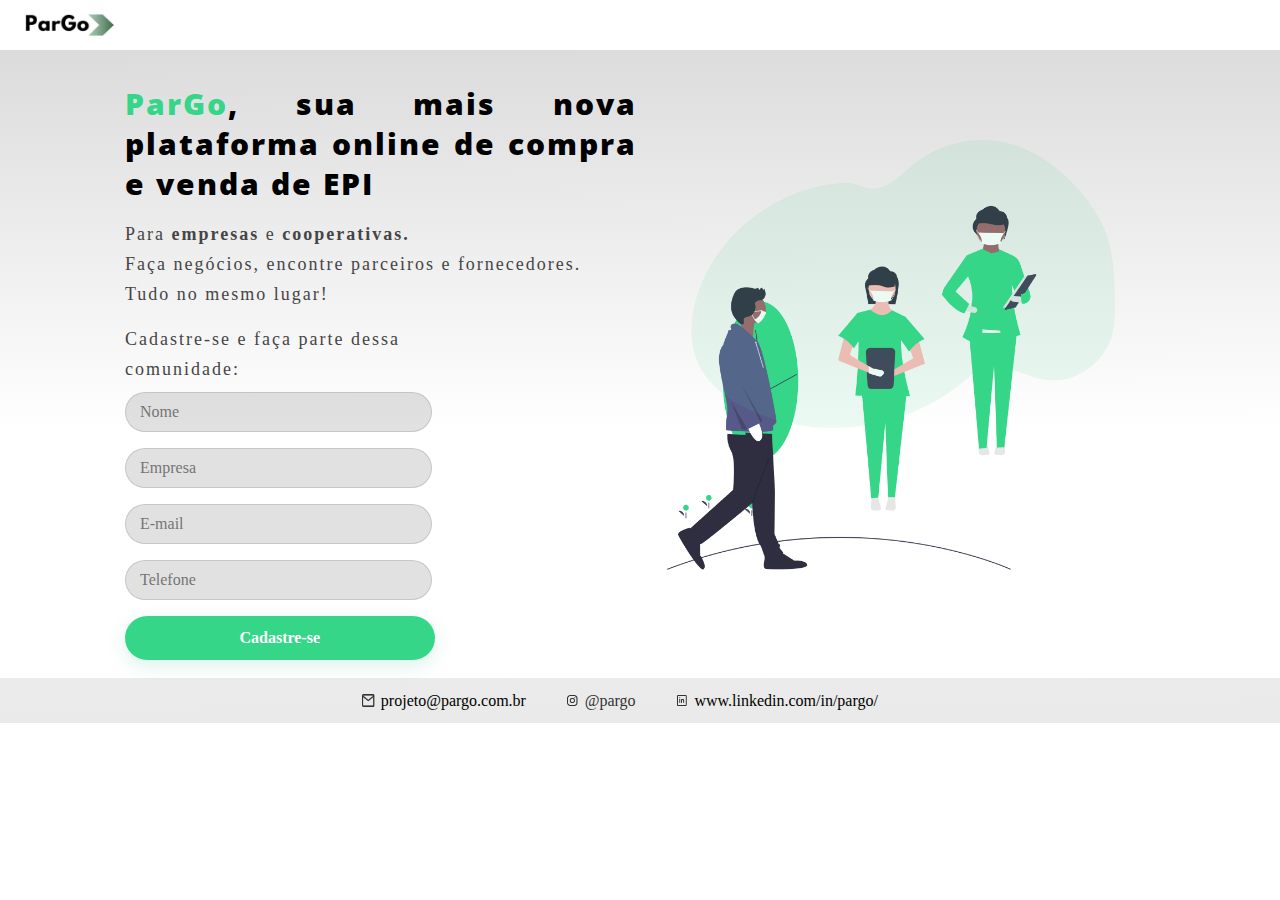
<file: index.html>
<!DOCTYPE html>
<html lang="pt-BR">
<head>
    <meta charset="UTF-8">
    <meta name="viewport" content="width=device-width, initial-scale=1.0">
    <link rel="stylesheet" type="text/css" href="./css/reset.css">
    <link rel="stylesheet" type="text/css" href="./css/index.css">
    <title>ParGO</title>
</head>
<body>
    <header>
        <div class="titlePage">
            <img src="./img/logo.png" alt="Logo ParGO">
        </div>
    </header>
    <main>    
        <div class="colunmLeft">
            <h1><strong><span>ParGo</span>, sua mais nova plataforma online de compra e venda de EPI</strong></h1>
            <div>
                <p>
                    Para <strong>empresas</strong> e <strong>cooperativas.</strong><br>
                    Faça negócios, encontre parceiros e fornecedores.<br>
                    Tudo no mesmo lugar!
                </p>
                <p>
                    Cadastre-se e faça parte dessa comunidade:
                </p>
                <form method="post">
                    <input type="text" class="fieldForm" placeholder="Nome">
                    <input type="text" class="fieldForm" placeholder="Empresa">
                    <input type="email" class="fieldForm" placeholder="E-mail">
                    <input type="text" class="fieldForm" placeholder="Telefone">
                    <a class="registerForm" href="./thankyou.html">Cadastre-se</a>
                </form>
            </div>
        </div>
        <div class="colunmRight">
            <img src="./img/home.png" alt="Profissionais da saúde">
        </div>
    </main>
    <footer class="redeSocial">
        <img src="./img/mail_outline_24px.png" alt="Ícone email">
        <a href="www.projeto@pargo.com.br">
            <p>projeto@pargo.com.br</p>
        </a>
        <img src="./img/instagram.png" alt="Ícone instagram">
        <a href="www.@pargo"></a>
            <p>@pargo</p>
        </a>
        <img src="./img/linkedin.png" alt="Ícone linkedin">
        <a href="www.linkedin.com/in/pargo">
            <p>www.linkedin.com/in/pargo/</p>
        </a>
    </footer>
</body>
</html>
</file>
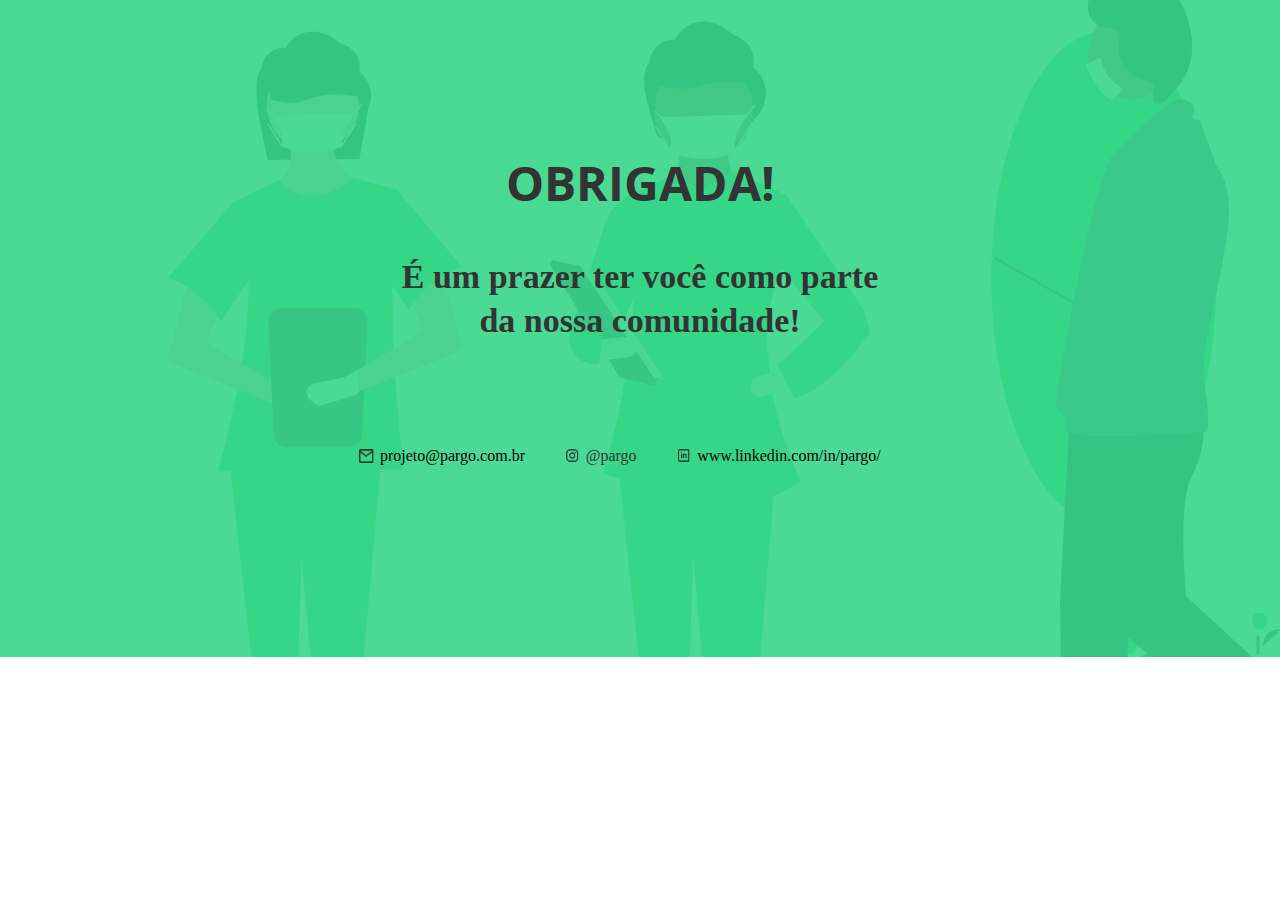
<file: thankyou.html>
<!DOCTYPE html>
<html lang="pt-BR">
<head>
    <meta charset="UTF-8">
    <meta name="viewport" content="width=device-width, initial-scale=1.0">
    <link rel="stylesheet" type="text/css" href="./css/reset.css">
    <link rel="stylesheet" type="text/css" href="./css/tankyou.css">
    <title>ParGO</title>
</head>
<body>
    <section class="fundoThankyou">    
        <div class="tankyou">
            <div class="textThankyou">
                <p>OBRIGADA!</p>
                <p>É um prazer ter você como parte da nossa comunidade!</p>
            </div>
            <div class="redeSocial fundoRedeSocial">
                <img src="./img/mail_outline_24px.png" alt="Ícone email">
                <a href="www.projeto@pargo.com.br">
                    <p>projeto@pargo.com.br</p>
                </a>
                <img src="./img/instagram.png" alt="Ícone instagram">
                <a href="www.@pargo"></a>
                    <p>@pargo</p>
                </a>
                <img src="./img/linkedin.png" alt="Ícone linkedin">
                <a href="www.linkedin.com/in/pargo">
                    <p>www.linkedin.com/in/pargo/</p>
                </a>
            </div>
        </div>
    </section>
</body>
</html>
</file>
<file: css/index.css>
@import url('https://fonts.googleapis.com/css2?family=Open+Sans&display=swap');
@import url('https://fonts.googleapis.com/css2?family=Arimo&display=swap');

.titlePage{
    min-height: 50px;
    background: #fff;
    display: flex;
    align-items: center;
}
.titlePage img{
    width: 13%;
}
main{
    background: linear-gradient(359.77deg, rgba(255, 255, 255, 0.96) 38.54%, rgb(51, 51, 51) 392.87%);
    display: flex;
    justify-content: space-around;

}
.colunmLeft{
    width: 40%;
    padding-top: 34px;
    padding-left: 60px;
}
.colunmLeft h1{
    font-family: 'Open Sans', sans-serif;
    font-size: 30px;
    line-height: 40px;
    letter-spacing: 2px;
    align-items: center;
    text-align: justify;
}
.colunmLeft h1 span{
    color: #36D689;
}
.colunmLeft p{
    width: 75%;
    padding-top: 15px;
    font-family: 'Assistant';
    font-size: 18px;
    letter-spacing: 2px;
    line-height: 30px;
    align-items: center;
    color: #454545;
}
.colunmLeft p:nth-child(1){
    width: 92%;
}
.colunmRight{
    width: 35%;
    padding-top: 90px;
    
}
.colunmRight img{
    margin-left: -100px;
}
form{
    display: flex;
    flex-direction: column;
}
form input{
    width: 60%;
    padding: 10px 14px;
    margin: 8px 0px;
    background: rgba(51, 51, 51, 0.15);
    border: 1px solid rgba(51, 51, 51, 0.15);
    box-sizing: border-box;
    border-radius: 42px;
    font-family: 'Assistant';
    font-size: 16px;
}
.registerForm{
    width: 55%;
    box-shadow: 0px 6px 20px rgba(15, 169, 123, 0.15);
    background: #36D689;
    border-radius: 29px;
    color: #fff;
    font-family: Assistant;
    font-style: normal;
    font-weight: bold;
    font-size: 16px;
    padding: 14px;
    align-items: center;
    transition: 1s;
    margin: 8px 0px;
    text-align: center;
}
.registerForm:hover{
    font-size: 18px;
}
.redeSocial{
    min-height: 45px;
    background: linear-gradient(179.56deg, rgba(255, 255, 255, 0.94) -1582.36%, rgba(218, 218, 218, 0.94) 1145.5%);
    display: flex;
    justify-content: center;
    align-items: center;
    color: #333333;
    margin-top: 10px;
}
.redeSocial img{
    width: 1%;
    padding-right: 6px;
}
.redeSocial p{
    padding-right: 40px;
}
</file>
<file: css/tankyou.css>
@import url('https://fonts.googleapis.com/css2?family=Open+Sans&display=swap');
@import url('https://fonts.googleapis.com/css2?family=Arimo&display=swap');

.redeSocial img{
    width: 1%;
    padding-right: 6px;
}
.redeSocial p{
    padding-right: 40px;
}
.fundoThankyou{
    width: 100%;
    min-height: 657px;
    background: url('./../img/imgFundo.png') 0% 0% no-repeat padding-box;
}
.tankyou{
    padding-top: 150px;
    display: flex;
    flex-direction: column;
    justify-content: space-around;
    align-items: center;
    min-height: 300px;
}
.textThankyou{
    width: 40%;
    display: flex;
    flex-direction: column;
    justify-content: center;
    align-items: center;
    padding-bottom: 80px;
    font-family: 'Assistant';
    font-weight: bold;
    font-size: 34px;
    line-height: 44px;
    color: #333333;
    text-align: center;
}
.textThankyou p:nth-child(1){
    font-family: Open Sans;
    font-weight: bold;
    font-size: 48px;
    line-height: 65px;
    color: #333333;
    padding-bottom: 40px;
}
.redeSocial{
    min-height: 45px;
    display: flex;
    justify-content: center;
    align-items: center;
    color: #333333;
    margin-top: 10px;
}
.redeSocial img{
    width: 2.5%;
    padding-right: 6px;
}
.redeSocial p{
    padding-right: 40px;
}
</file>
